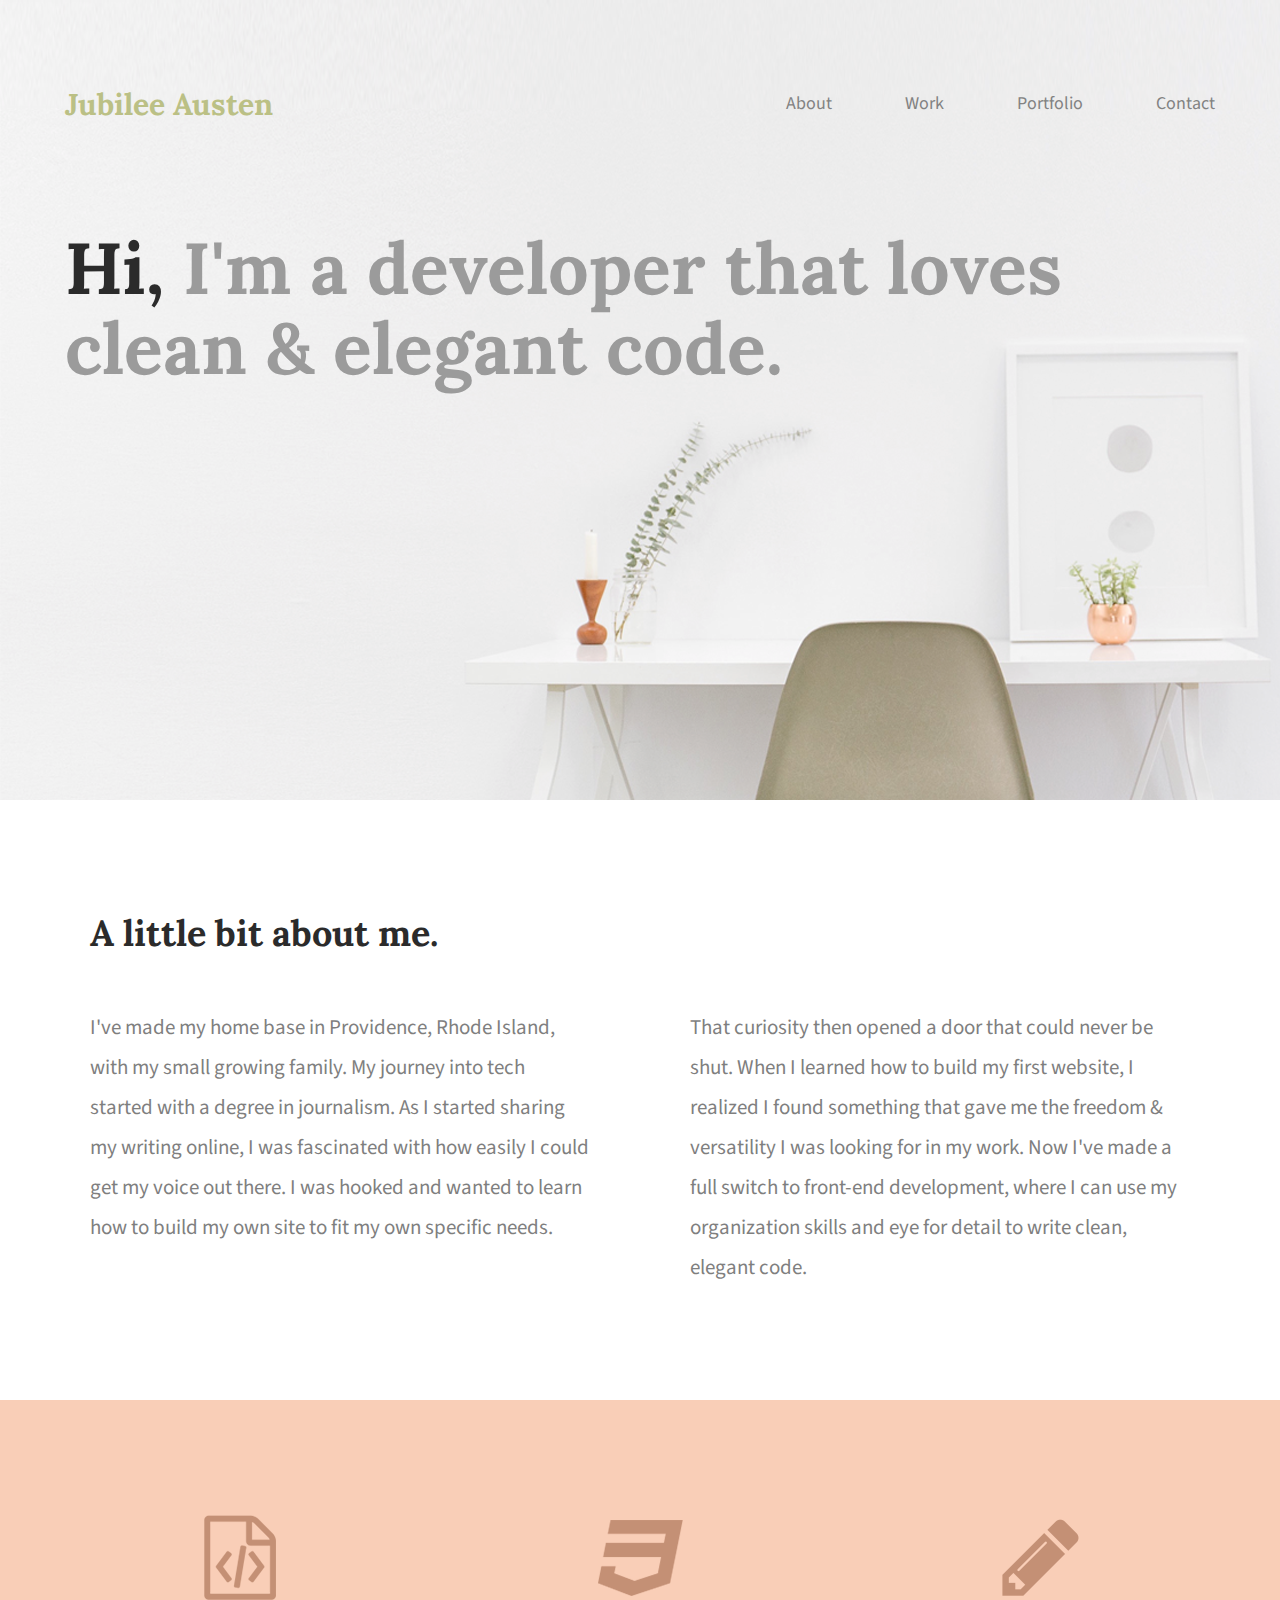
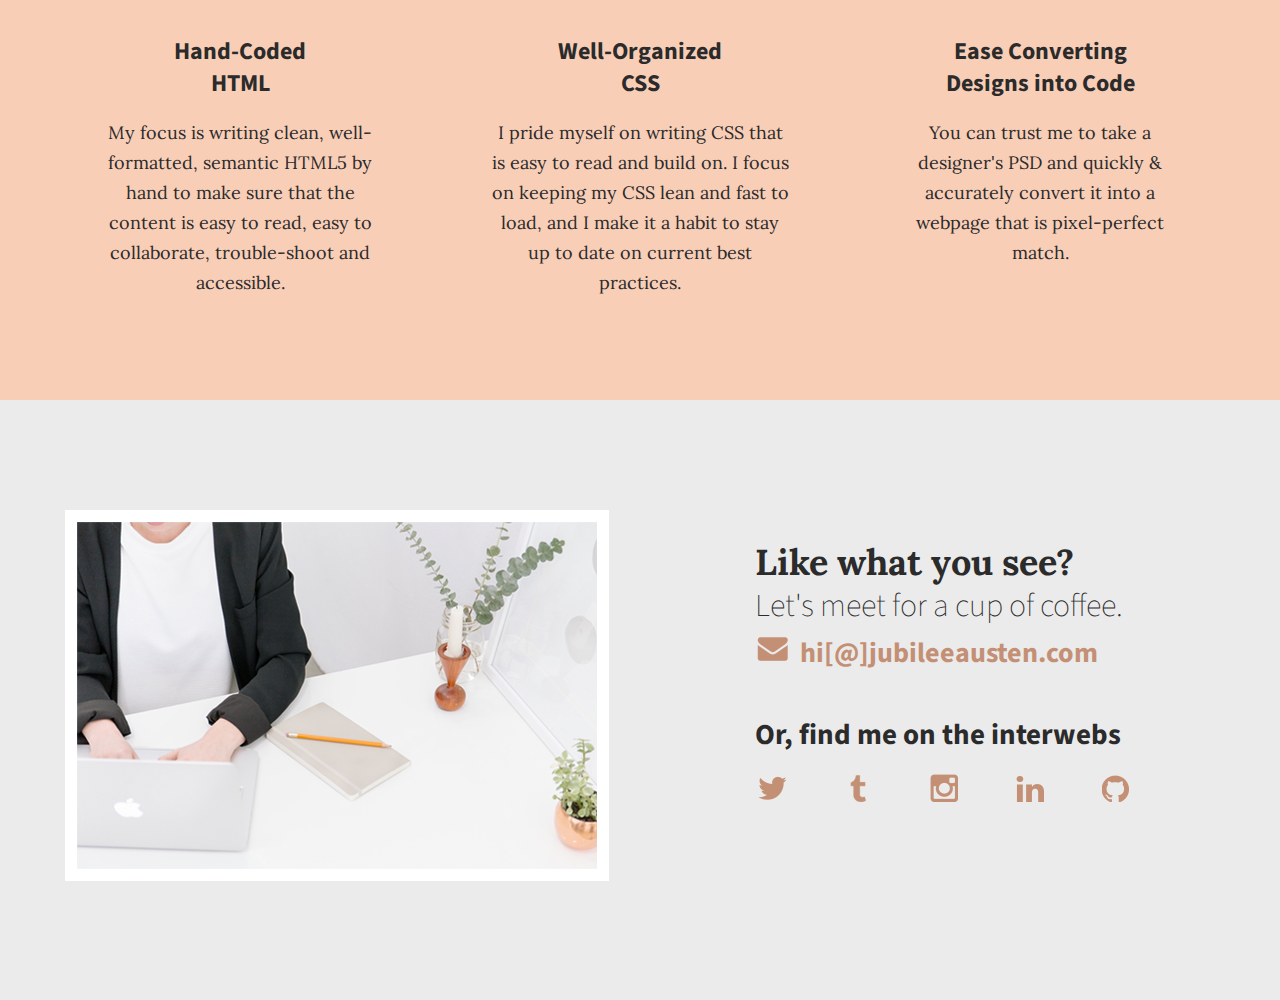
<file: index.html>
<!doctype html>
<html lang="en">
    <head>
        <title>Jubilee Austen | Portfolio</title>
        <link rel="stylesheet" href="css/normalize.css">
        <link rel="stylesheet" href="css/main.css">
        <link href='https://fonts.googleapis.com/css?family=Source+Sans+Pro:400,700' rel='stylesheet' type='text/css'>
        <link href='https://fonts.googleapis.com/css?family=Lora:400,700' rel='stylesheet' type='text/css'>
    </head>
    <body>
        <header id="home">
            <div class="full-width">
                <div class="half-width">
                        <h1>Jubilee Austen</h1>
                </div>
                <div class="half-width">
                    <nav>
                        <ul>
                            <li><a href="#about">About</a></li>
                            <li><a href="#work">Work</a></li>
                            <li><a href="portfolio/index.html">Portfolio</a></li>
                            <li><a href="#contact">Contact</a></li>
                        </ul>
                    </nav>
                </div>
                <h2><span>Hi,</span> I'm a developer that loves clean &amp; elegant code.</h2>
            </div>
        </header>
        <main>
        <section id="about">
            <div class="full-width">
                <h2>A little bit about me.</h2>
                <div class="half-width">
                    <p>I've made my home base in Providence, Rhode Island, with my small growing family. My journey into tech started with a degree in journalism. As I started sharing my writing online, I was fascinated with how easily I could get my voice out there. I was hooked and wanted to learn how to build my own site to fit my own specific needs.</p>
                </div>
                <div class="half-width">
                    <p>That curiosity then opened a door that could never be shut. When I learned how to build my first website, I realized I found something that gave me the freedom & versatility I was looking for in my work. Now I've made a full switch to front-end development, where I can use my organization skills and eye for detail to write clean, elegant code.</p>
                </div>
            </div>
        </section>
        <section id="work">
            <div class="full-width">
                <div class="third-width">
                    <img src="img/icon-html.png" alt="HTML icon" />
                    <h3>Hand-Coded HTML</h3>
                    <p>My focus is writing clean, well-formatted, semantic HTML5 by hand to make sure that the content is easy to read, easy to collaborate, trouble-shoot and accessible.</p>
                </div>
                <div class="third-width">
                    <img src="img/icon-css.png" alt="CSS icon"/>
                    <h3>Well-Organized CSS</h3>
                    <p>I pride myself on writing CSS that is easy to read and build on. I focus on keeping my CSS lean and fast to load, and I make it a habit to stay up to date on current best practices.</p>
                </div>
                <div class="third-width">
                    <img src="img/icon-pencil.png" alt="pencil icon"/>
                    <h3>Ease Converting Designs into Code</h3>
                    <p>You can trust me to take a designer's PSD and quickly & accurately convert it into a webpage that is pixel-perfect match.</p>
                </div>
            </div>
        </section>
        <footer id="contact">
            <div class="full-width">
                <div class="half-width">
                    <img src="img/contact.png" id="contact-img" alt="person working on a laptop"/>
                </div>
                <div class="half-width" id="contact-info">
                    <h2>Like what you see?</h2>
                    <h3 id="email-header">Let's meet for a cup of coffee.</h3>
                    <a href="mailto:hi@jubileeausten.com"> <img src="img/icon-envelope.png" alt="email icon" id="envelope"/>hi[@]jubileeausten.com</a>
                    <h3 id="socialmedia-header">Or, find me on the interwebs</h3>
                    <ul>
                        <li><a href="http://twitter.com/sabinevidal"><img src="img/icon-twitter.png" alt="Twitter icon"/></a></li>
                        <li><a href="http://tumblr.com"><img src="img/icon-tumblr.png" alt="Tumblr icon"/></a></li>
                        <li><a href="http://instagram.com/sabinecamille"><img src="img/icon-instagram.png" alt="Instagram icon"/></a></li>
                        <li><a href="https://www.linkedin.com/in/sabine-vidal-33578374"><img src="img/icon-linkedin.png" alt="Linkedin icon"/></a></li>
                        <li><a href="http://github.com"><img src="img/icon-github.png" alt="Github icon"/></a></li>
                    </ul>
                </div>
            </div>
        </footer> 
        </main>
    </body>
</html>
</file>
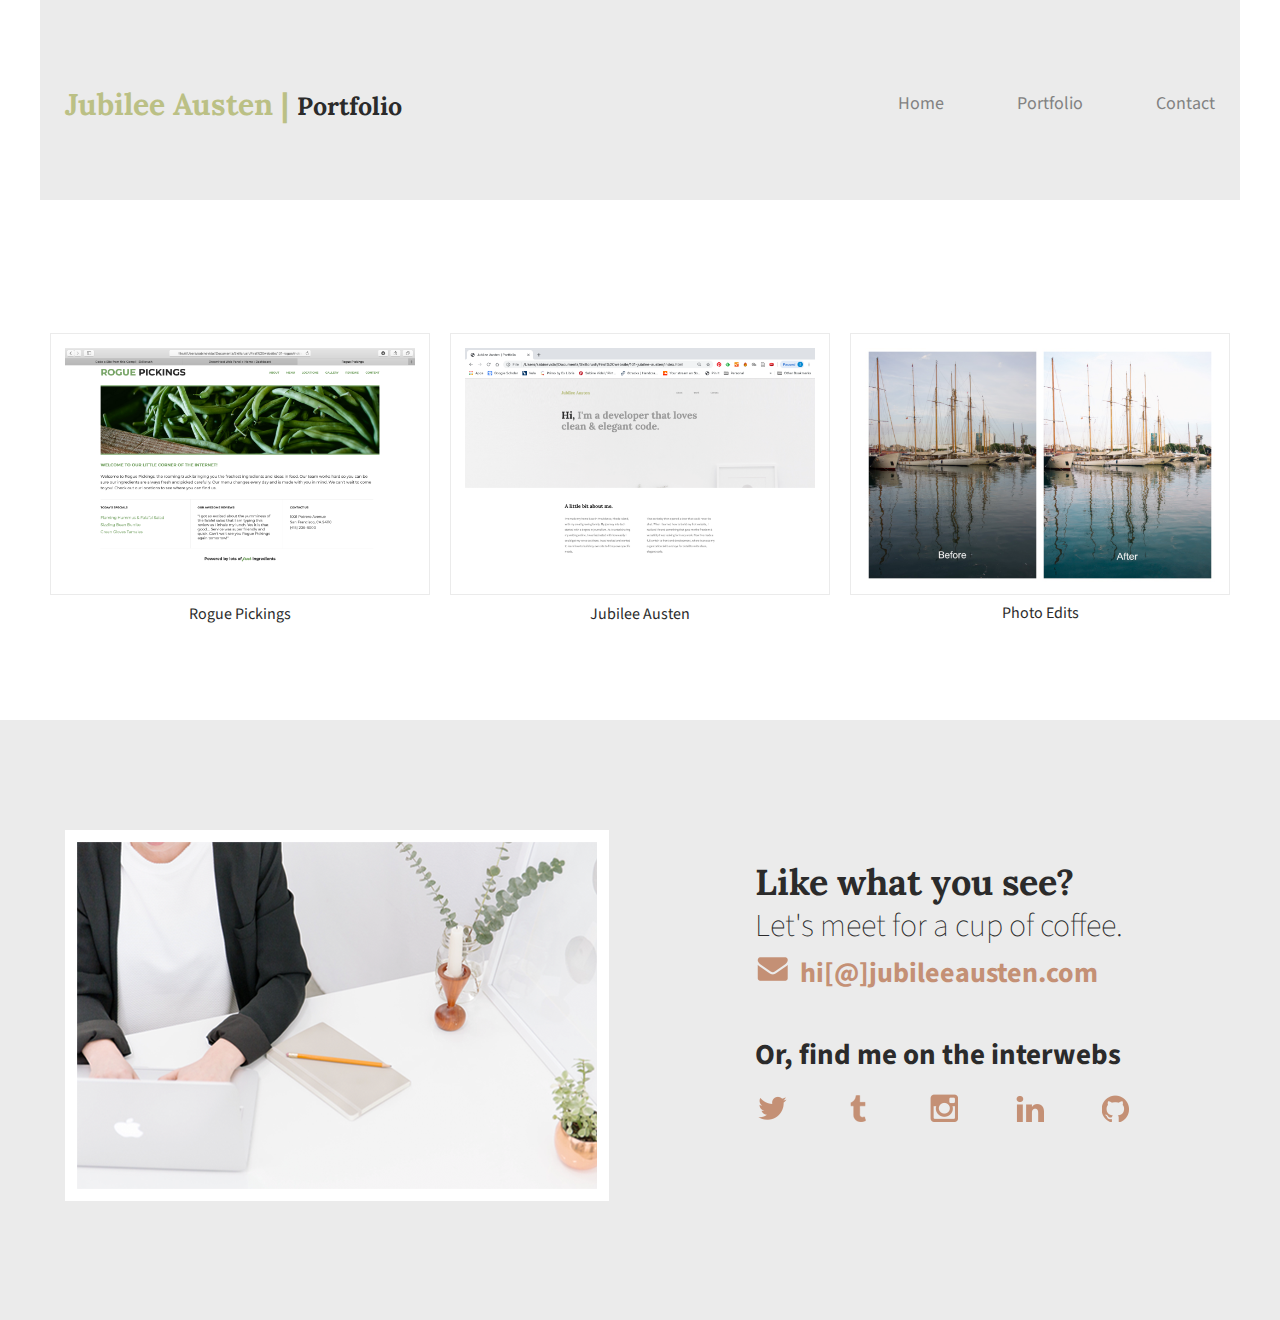
<file: portfolio/index.html>
<!doctype html>
<html lang="en">
    <head>
        <title>Jubilee Austen | Portfolio</title>
        <link rel="stylesheet" href="../css/normalize.css">
        <link rel="stylesheet" href="../css/main.css">
        <link href='https://fonts.googleapis.com/css?family=Source+Sans+Pro:400,700' rel='stylesheet' type='text/css'>
        <link href='https://fonts.googleapis.com/css?family=Lora:400,700' rel='stylesheet' type='text/css'>
    </head>
    <body>
        <header id="portfolio">
            <div class="full-width">
                <div class="half-width" id="portfolio">
                    <h1>Jubilee Austen | <span>Portfolio</span></h1>
                </div>
                <div class="half-width">
                    <nav>
                        <ul>
                            <li><a href="../index.html">Home</a></li>
                            <li><a href="portfolio/index.html">Portfolio</a></li>
                            <li><a href="#contact">Contact</a></li>
                        </ul>
                    </nav>
                </div>
            </div>
        </header>
        <main>
            <section id="gallery">
                <div class="full-width">
                    <div class="third-width">
                        <img src="../img/rogue-pickings.png" alt="Rogue Pickings website" width="350px"/>
                        <p>Rogue Pickings</p>
                    </div>
                    <div class="third-width">
                        <img src="../img/jubilee-austen.png" alt="Jubilee Austen website" width="350px"/>
                        <p>Jubilee Austen</p>
                    </div>
                    <div class="third-width">
                        <img src="../img/photo-edits.jpg" alt="Photo edits of waterfront" width="350px"/>
                        <p id="photo-edit-caption">Photo Edits</p>
                    </div>
                </div>

            </section>
            <footer id="contact">
                <div class="full-width">
                    <div class="half-width">
                        <img src="../img/contact.png" id="contact-img" alt="person working on a laptop"/>
                    </div>
                    <div class="half-width" id="contact-info">
                        <h2>Like what you see?</h2>
                        <h3 id="email-header">Let's meet for a cup of coffee.</h3>
                        <a href="mailto:hi@jubileeausten.com"> <img src="../img/icon-envelope.png" alt="email icon" id="envelope"/>hi[@]jubileeausten.com</a>
                        <h3 id="socialmedia-header">Or, find me on the interwebs</h3>
                        <ul>
                            <li><a href="http://twitter.com/sabinevidal"><img src="../img/icon-twitter.png" alt="Twitter icon"/></a></li>
                            <li><a href="http://tumblr.com"><img src="../img/icon-tumblr.png" alt="Tumblr icon"/></a></li>
                            <li><a href="http://instagram.com/sabinecamille"><img src="../img/icon-instagram.png" alt="Instagram icon"/></a></li>
                            <li><a href="https://www.linkedin.com/in/sabine-vidal-33578374"><img src="../img/icon-linkedin.png" alt="Linkedin icon"/></a></li>
                            <li><a href="http://github.com"><img src="../img/icon-github.png" alt="Github icon"/></a></li>
                        </ul>
                    </div>
                </div>
            </footer> 
        </main>

    </body>
    </html>
</file>
<file: css/main.css>
/***** BASE STYLES *****/
body{font-family: 'Source Sans Pro', sans-serif;
    color: #2b2b2b;
}

#about, #work, #contact {
    height: 600px;
}


/***** GRID *****/
.full-width {
    width: 1200px;
    margin: 0 auto;
}
.half-width {
    width: 600px;
    float: left;
}

.third-width {
    width: 400px;
    float: left;
}

/****** HEADER ******/

header#home{
    height: 800px;
    background: url("../img/hero.png");
    background-color: #ebebeb;
    background-size: cover;
}

header h1 { 
    font-family: 'Lora', serif;
    font-size: 30px;
    color: #BBC085;
    padding: 65px 0 65px 25px;
}
nav {
    float: right; 
    padding: 75px 25px;
}
nav ul li{
    display: inline-block;
}
nav ul li a {
    text-transform: small-caps;
    text-decoration: none;
    font-size: 18px;
    color: #828282;
    padding-left: 70px; 
}
header h2 {
    width: 1000px; 
    clear: both;
    font-family: 'Lora', serif; 
    font-size: 72px;
    line-height: 80px;
    color: #9b9b9b;
    padding: 20px 0 20px 25px;
}
header h2 span {
    color: #2b2b2b;
}

/****** ABOUT SECTION ******/

#about .full-width {
    padding: 80px 0;
}
#about h2 {
    font-family: 'Lora', serif;
    font-size: 36px;
    padding-left: 50px;
}
 
#about p {
    font-size: 21px;
    color: #7f7f7f; 
    line-height: 40px;
    padding-left: 50px;
    padding-right: 50px;
}


/****** WORK SECTION ******/

#work{ background: #f9ceb7;
text-align: center;
}

#work .full-width {
    padding: 115px 0;
}
 
#work img {
    padding-bottom: 30px;
}

#work h3 {
    font-size: 24px;
    line-height: 32px;
    width: 190px;
    margin: 0 auto;
}
 
#work p {
    font-family: 'Lora', serif;
    font-size: 18px;
    line-height: 30px;
    padding: 0 50px;
}

/****** CONTACT SECTION ******/

footer{
    clear:both;
}
#contact{background: #ebebeb
}

#contact .full-width {
    padding: 110px 0;
}
#contact img#contact-img {
    margin-left: 25px;
    border: 12px solid #ffffff;
}
#contact h2, #contact #email-header, #contact #socialmedia-header, #contact ul {
    padding-left: 115px;
}
#contact #envelope {
    padding: 0 10px 0 115px;
}
#contact h2 {
    font-family: 'Lora', serif;
    font-size: 36px;
    line-height: 44px;
}
#contact #email-header{
    font-size: 32px;
    font-weight: lighter;
    line-height: 44px;
    margin: -30px 0 5px 0;
}
#contact #socialmedia-header {
    font-weight: bold;
    font-size: 29px;
    line-height: 44px;
    margin: 40px 0 0 0;
}
#contact a {
    text-decoration: none;
    color: #c49075;
    font-weight: bold;
    font-size: 28px;
}
#contact ul {
    list-style: none;
}
#contact ul li {
     display: inline-block;
}
#contact ul img {
    font-size: 32px;
    padding-right: 48px;
}



/****** PORTFOLIO PAGE *****/
#portfolio .full-width{
    background: #ebebeb;
    height: 200px;
}

header #portfolio h1 span{
    color:#2b2b2b;
    font-size: 25px;
}
#gallery .full-width{
    padding: 115px 0;
    overflow: auto;
}
#gallery .third-width {
    width: 378px;
    height: 260px;
    border: 0.5px solid #ebebeb;
    margin: 10px;
}
#gallery .third-width p{
    text-align:center;
}
#gallery .third-width img{
    padding: 14px;
}
#photo-edit-caption{
    margin-top: 0;
}
</file>
